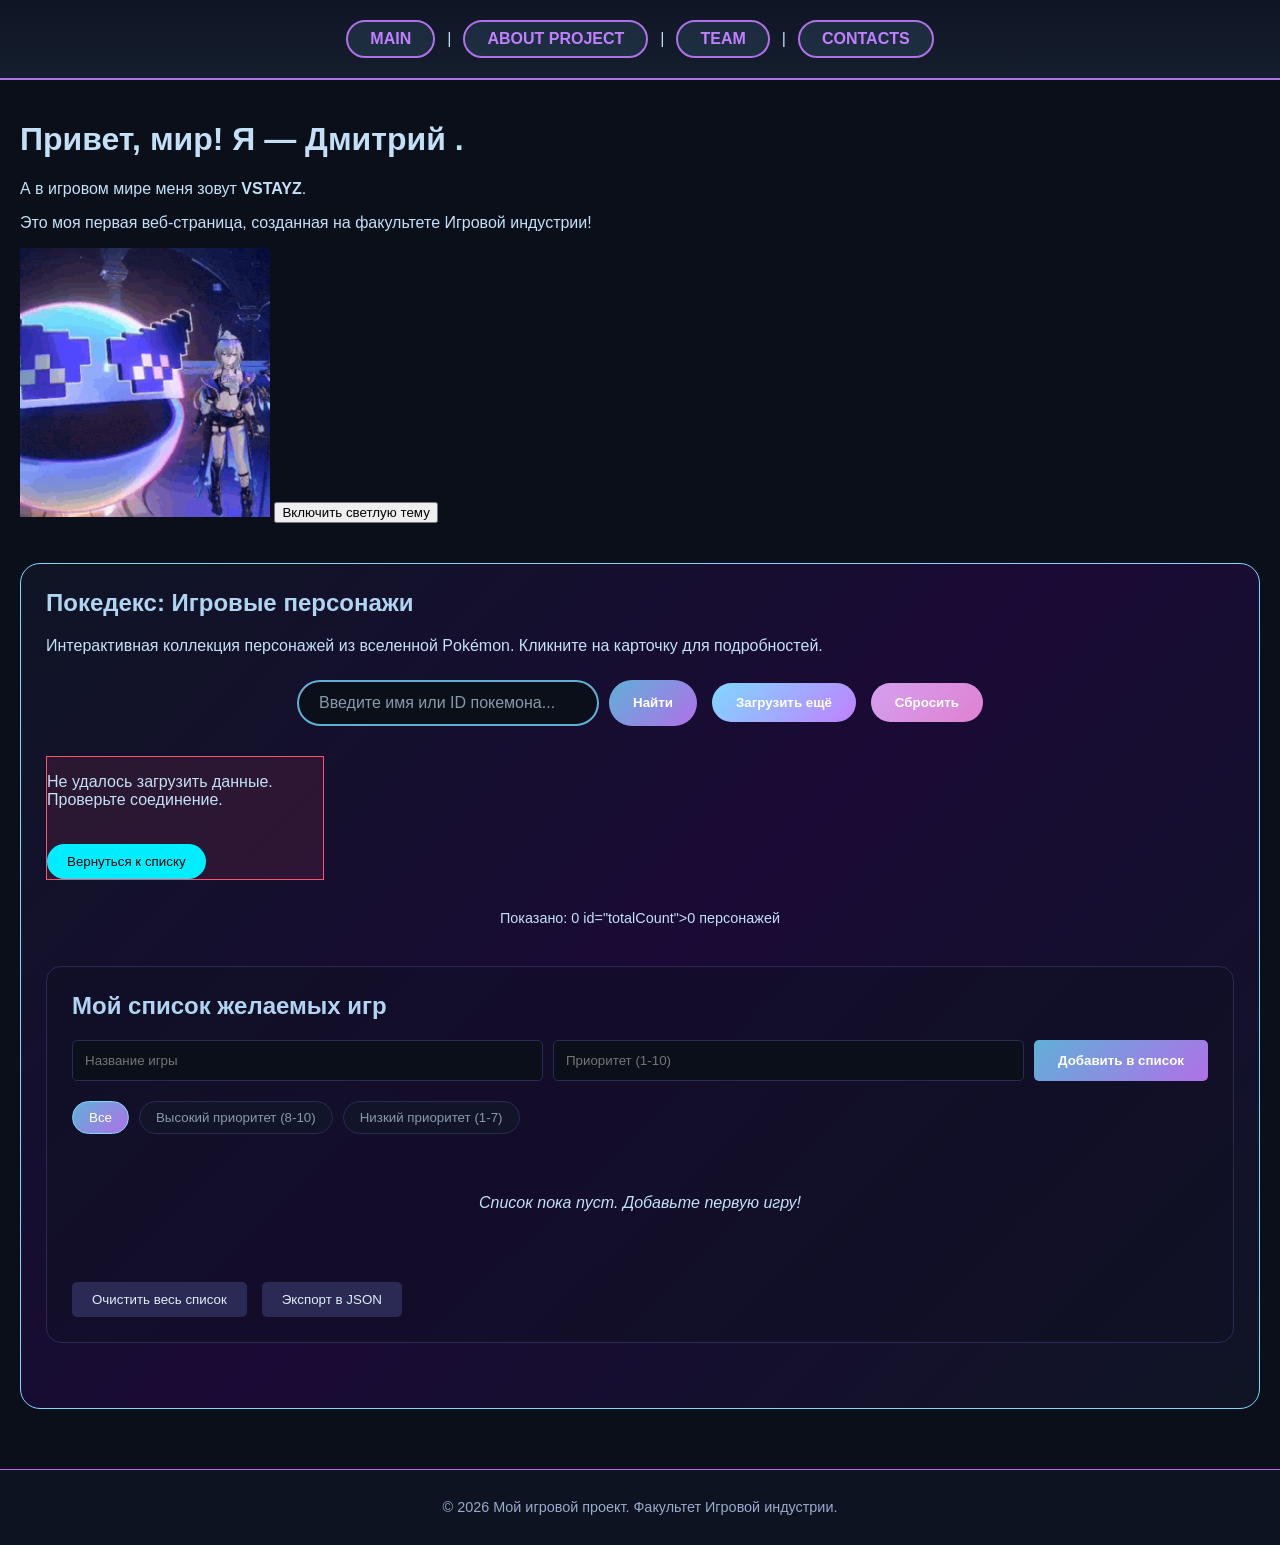
<file: index.html>
<!DOCTYPE html>
<html lang="ru">
    <head>
        <meta charset="UTF-8">
        <meta name="viewport" content="width=device-width, initial-scale=1.0">
        <title>сайт</title>
        <link rel="stylesheet" href="css/style.css">
    </head>
<body>
    <header>
        <button class="menu-toggle">☰ Меню</button>
        <nav class="main-nav">
            <a href="index.html">MAIN</a> |
            <a href="about.html">ABOUT PROJECT</a> |
            <a href="team.html">TEAM</a> |
            <a href="contacts.html">CONTACTS</a>
        </nav>
    </header>
    <main>
        <h1>Привет, мир! Я — Дмитрий .</h1>
        <p>А в игровом мире меня зовут <strong>VSTAYZ</strong>.</p>
        <p>Это моя первая веб-страница, созданная на факультете Игровой индустрии!</p>
        <img src="SW.gif"Мой игровой аватар" width="250">
        <button id="themeToggle">Включить светлую тему</button>
    
<section class="live-data"> 
 <h2>Покедекс: Игровые персонажи</h2> 
 <p>Интерактивная коллекция персонажей из вселенной Pokémon. Кликните на карточку для подробностей.</p> 
 <div class="controls"> 
  <div class="search-box"> 
   <input type="text" id="pokemonSearch" placeholder="Введите имя или ID покемона..."> 
   <button id="searchBtn">Найти</button> 
  </div> 
  <button id="loadMoreBtn">Загрузить ещё</button> 
  <button id="resetBtn">Сбросить</button> 
 </div> 
 <div class="pokedex-container" id="pokedexContainer"> 
  <!-- Карточки появятся здесь --> 
  <div class="loading">Загрузка покемонов...</div> 
 </div> 
 <div class="pagination-info"> 
  <p>Показано: <span id="shownCount">0</span> id="totalCount">0</span> персонажей</p> 
 </div>
<section class="wishlist"> 
    <h2>Мой список желаемых игр</h2> 
        
    <div class="add-game-form"> 
        <input type="text" id="gameInput" placeholder="Название игры"> 
        <input type="text" id="priorityInput" placeholder="Приоритет (1-10)"> 
        <button id="addGameBtn">Добавить в список</button> 
    </div> 
         
    <div class="filters"> 
        <button class="filter-btn active" data-filter="all">Все</button> 
        <button class="filter-btn" data-filter="high">Высокий приоритет (8-10)</button> 
        <button class="filter-btn" data-filter="low">Низкий приоритет (1-7)</button>
    </div> 
         
    <div id="wishlistContainer"> 
        <!-- Сюда JS вставит игры --> 
        <p class="empty-message">Список пока пуст. Добавьте первую игру!</p> 
    </div> 
         
    <div class="wishlist-actions"> 
        <button id="clearAllBtn">Очистить весь список</button> 
        <button id="exportBtn">Экспорт в JSON</button> 
    </div> 
</section>
</main>
<footer>
<p>© 2026 Мой игровой проект. Факультет Игровой индустрии.</p>
</footer>
<script src="js/script.js"></script>
</body>
</html>
</file>
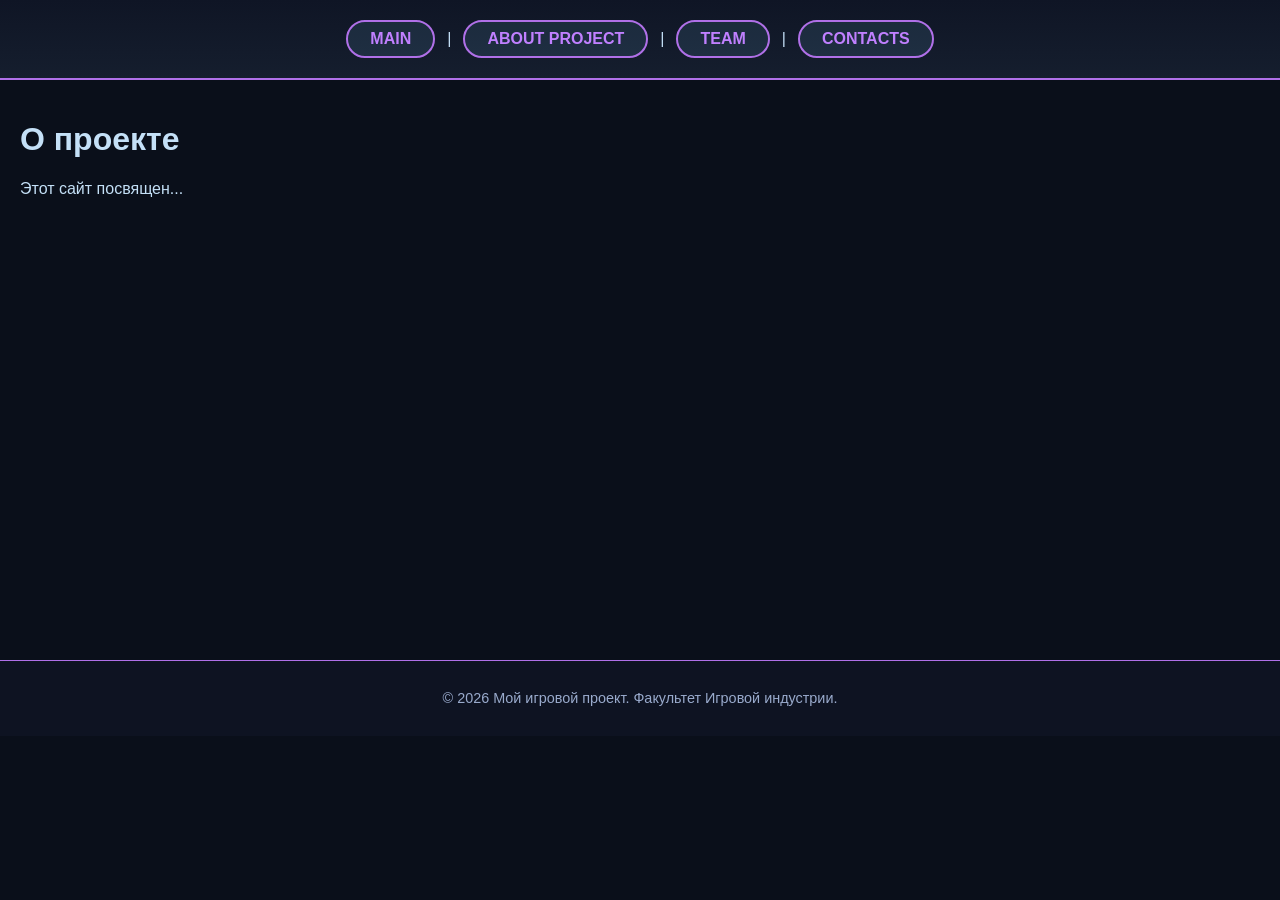
<file: about.html>
<!DOCTYPE html>
<html lang="ru">
<head>
    <meta charset="UTF-8">
    <meta name="viewport" content="width=device-width, initial-scale=1.0">
    <title>сайт</title>
    <link rel="stylesheet" href="css/style.css">
</head>
<body>
 <header>
  <button class="menu-toggle">☰ Меню</button>
  <nav class="main-nav">
   <a href="index.html">MAIN</a> |
   <a href="about.html">ABOUT PROJECT</a> |
   <a href="team.html">TEAM</a> |
   <a href="contacts.html">CONTACTS</a>
  </nav>
 </header>
<main>
 <h1>О проекте</h1><p>Этот сайт посвящен...</p>
</main>
<footer>
<p>© 2026 Мой игровой проект. Факультет Игровой индустрии.</p>
</footer>
<script src="js/script.js"></script>
</body>
</html>
</file>
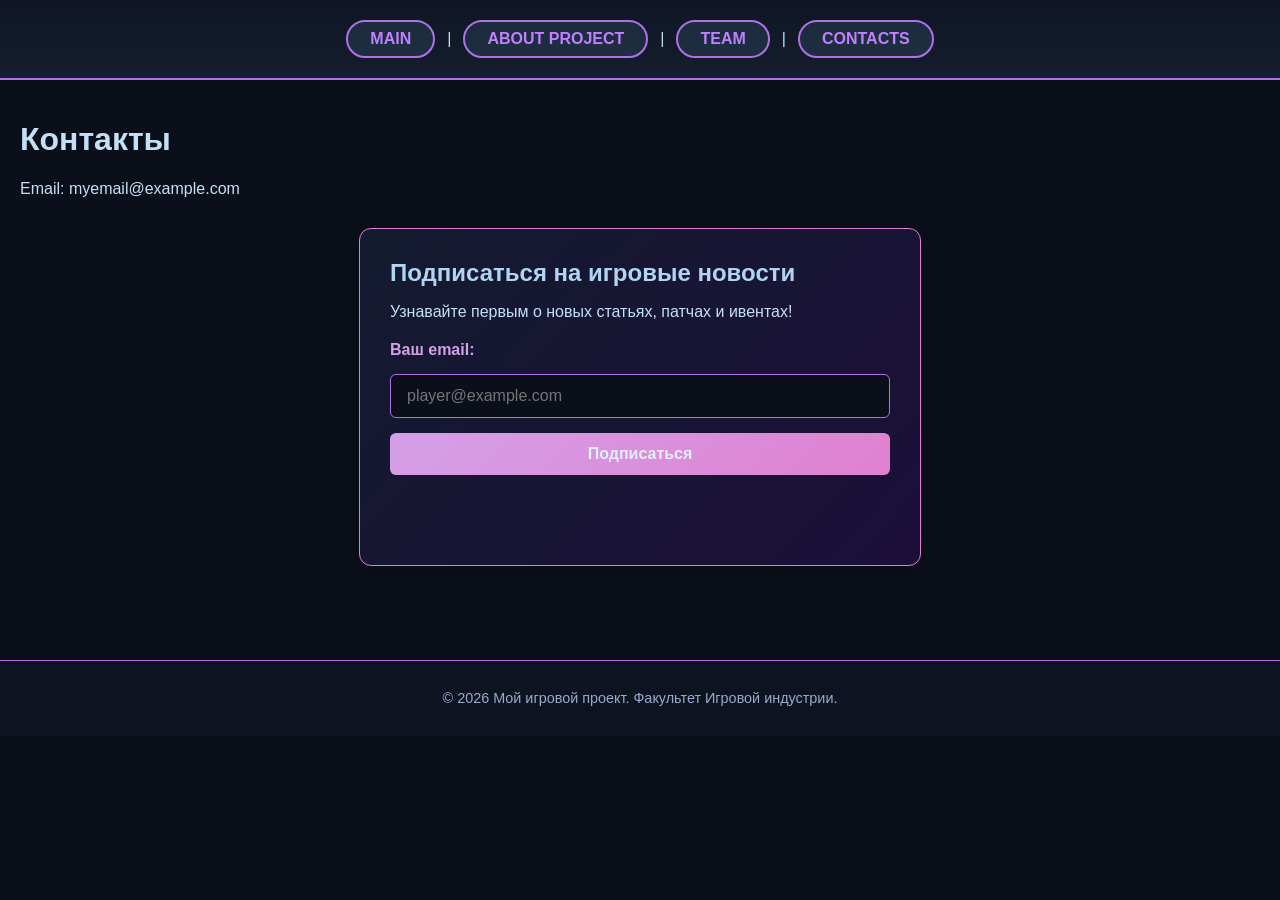
<file: contacts.html>
<!DOCTYPE html>
<html lang="ru">
<head>
    <meta charset="UTF-8">
    <meta name="viewport" content="width=device-width, initial-scale=1.0">
    <title>сайт</title>
    <link rel="stylesheet" href="css/style.css">
</head>
<body>
 <header>
  <button class="menu-toggle">☰ Меню</button>
  <nav class="main-nav">
   <a href="index.html">MAIN</a> |
   <a href="about.html">ABOUT PROJECT</a> |
   <a href="team.html">TEAM</a> |
   <a href="contacts.html">CONTACTS</a>
  </nav>
 </header>
<main>
 <h1>Контакты</h1><p>Email: myemail@example.com</p>
 <section class="subscribe"> 
<h2>Подписаться на игровые новости</h2> 
<p>Узнавайте первым о новых статьях, патчах и ивентах!</p> 
<form id="newsForm"> 
<label for="email">Ваш email:</label> 
<input 
type="email" 
id="email" 
placeholder="player@example.com" required> 
<button type="submit">Подписаться</button> 
</form>  
<div id="message"></div> <!-- Сюда будем выводить сообщение --> 
</section>
</main>
<footer>
<p>© 2026 Мой игровой проект. Факультет Игровой индустрии.</p>
</footer>
<script src="js/script.js"></script>
</body>
</html>
</file>
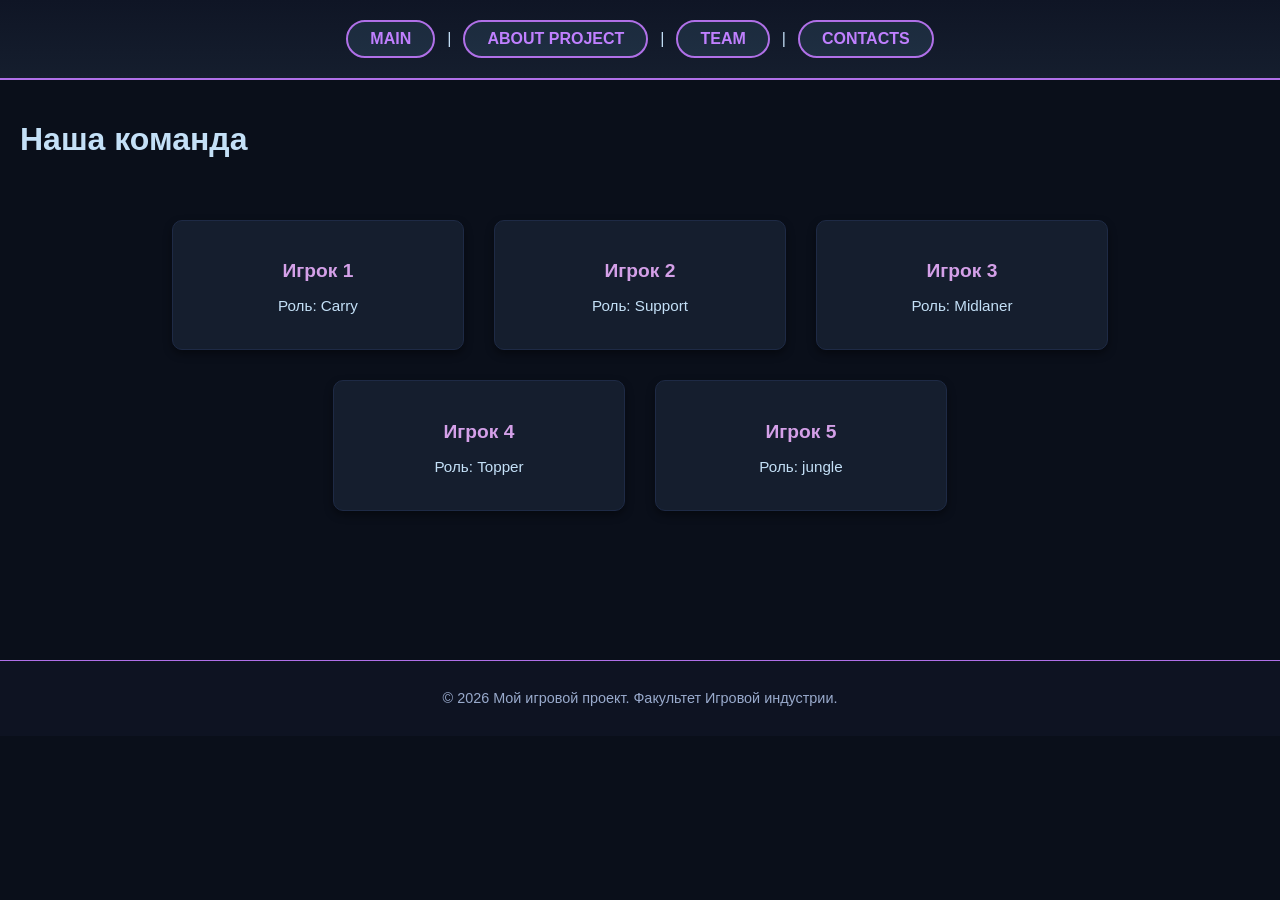
<file: team.html>
<!DOCTYPE html>
<html lang="ru">
<head>
    <meta charset="UTF-8">
    <meta name="viewport" content="width=device-width, initial-scale=1.0">
    <title>сайт</title>
    <link rel="stylesheet" href="css/style.css">
</head>
<body>
 <header>
  <button class="menu-toggle">☰ Меню</button>
  <nav class="main-nav">
   <a href="index.html">MAIN</a> |
   <a href="about.html">ABOUT PROJECT</a> |
   <a href="team.html">TEAM</a> |
   <a href="contacts.html">CONTACTS</a>
  </nav>
 </header>
<main>
 <h1>Наша команда</h1>
 <div class="team-container">
  <div class="member-card">
   <h3>Игрок 1</h3>
   <p>Роль: Carry</p>
  </div>
  <div class="member-card">
   <h3>Игрок 2</h3>
   <p>Роль: Support</p>
  </div>
  <div class="member-card">
   <h3>Игрок 3</h3>
   <p>Роль: Midlaner</p>
  </div>
  <div class="member-card">
   <h3>Игрок 4</h3>
   <p>Роль: Topper</p>
  </div>
  <div class="member-card">
   <h3>Игрок 5</h3>
   <p>Роль: jungle</p>
  </div>
</main>
<footer>
<p>© 2026 Мой игровой проект. Факультет Игровой индустрии.</p>
</footer>
<script src="js/script.js"></script>
</body>
</html>
</file>
<file: css/style.css>
/* ============================================
   CSS VARIABLES (Тёмная тема по умолчанию)
   ============================================ */
:root {
  /* Основные фоны */
  --bg-primary: #0a0f1a;
  --bg-secondary: rgba(15, 20, 35, 0.9);
  --bg-card: #151e2e;
  --bg-card-hover: #1a2540;
  --bg-input: #0a0f1a;
  --bg-modal: linear-gradient(135deg, #0f1525 0%, #1a1040 100%);
  --bg-header: rgba(15, 20, 35, 0.9);
  --bg-footer: rgba(15, 20, 35, 0.9);
  --bg-subscribe: rgba(20, 28, 50, 0.85);
  --bg-pokedex: linear-gradient(135deg, #0f1525 25%, #1a0a35 100%);
  --bg-wishlist: rgba(15, 15, 35, 0.6);
  --bg-wishlist-item: #12152a;
  --bg-wishlist-actions: #2a2a55;
  --bg-filter: #12152a;

  /* Тексты */
  --text-primary: #c4e0f7;
  --text-secondary: #e0eef7;
  --text-heading: #b0d4f1;
  --text-label: #d4a0e8;
  --text-muted: #8899aa;
  --text-footer: #99aacc;
  --text-nav: #c080ff;
  --text-nav-hover: #ffffff;
  --text-h3-card: #d4a0e8;
  --text-stat-label: #8899aa;
  --text-empty: #7788aa;

  /* Акцентные цвета */
  --accent-blue: #80d8ff;
  --accent-blue-bright: #40b8f0;
  --accent-blue-dim: #60b0d8;
  --accent-blue-glow: rgba(128, 216, 255, 0.3);
  --accent-blue-bg: rgba(128, 216, 255, 0.1);
  --accent-purple: #b070e8;
  --accent-purple-deep: #8040c0;
  --accent-purple-light: #d4a0f0;
  --accent-pink: #e080d0;
  --accent-pink-soft: #d4a0e8;
  --accent-pink-hover: #a060b0;
  --accent-pink-glow: rgba(224, 128, 208, 0.3);

  /* Границы */
  --border-primary: #1a2540;
  --border-accent: #80d8ff;
  --border-purple: #b070e8;
  --border-pink: #e080d0;
  --border-pink-dim: #a060b0;
  --border-card: #1e2a45;
  --border-hover: #d4a0e8;
  --border-input: #b070e8;
  --border-wishlist: #2a2a55;
  --border-wishlist-hover: #80d8ff;
  --border-subscribe: #e080d0;
  --border-pokedex: #80d8ff;
  --border-modal: #b070e8;
  --border-nav-divider: #60b0d8;

  /* Тени */
  --shadow-card: rgba(0, 0, 0, 0.4);
  --shadow-card-hover: rgba(176, 112, 232, 0.25);
  --shadow-pokedex: rgba(128, 216, 255, 0.25);
  --shadow-btn-hover: rgba(128, 216, 255, 0.3);
  --shadow-nav: rgba(192, 128, 255, 0.3);

  /* Градиенты */
  --gradient-btn-main: linear-gradient(135deg, #80d8ff 0%, #b070e8 50%, #d4a0f0 100%);
  --gradient-btn-alt: linear-gradient(135deg, #a0c0f0 0%, #c080ff 50%, #e080d0 100%);
  --gradient-btn-reset: linear-gradient(135deg, #d4a0f0 0%, #e080d0 100%);
  --gradient-btn-search: linear-gradient(135deg, #60b0d8 0%, #b070e8 100%);
  --gradient-btn-load: linear-gradient(135deg, #80d8ff 0%, #c080ff 100%);
  --gradient-card-top: linear-gradient(90deg, #80d8ff, #b070e8, #d4a0f0);
  --gradient-card-bg: linear-gradient(160deg, #151e2e 0%, #1a1040 100%);
  --gradient-card-bg-hover: linear-gradient(160deg, #1a2540 0%, #2a1050 100%);
  --gradient-modal: linear-gradient(135deg, #0f1525 0%, #1a1040 100%);
  --gradient-header: linear-gradient(180deg, #0f1525 0%, #151e2e 100%);
  --gradient-nav: linear-gradient(90deg, #c080ff, #80d8ff);
  --gradient-subscribe-bg: linear-gradient(135deg, rgba(20, 28, 50, 0.9) 0%, rgba(30, 15, 60, 0.9) 100%);
  --gradient-pokedex-bg: linear-gradient(135deg, #0f1525 0%, #1a0a35 50%, #0f1525 100%);
  --gradient-form-btn: linear-gradient(135deg, #d4a0e8 0%, #e080d0 100%);
  --gradient-form-btn-hover: linear-gradient(135deg, #b070e8 0%, #c080ff 100%);

  /* Успех / Ошибка */
  --success-bg: rgba(128, 216, 255, 0.1);
  --success-color: #80d8ff;
  --success-border: #60b0d8;
  --error-bg: rgba(255, 80, 120, 0.1);
  --error-color: #ff6088;
  --error-border: #ff5070;
}

/* ============================================
   LIGHT THEME OVERRIDES
   ============================================ */
body.light-theme {
  --bg-primary: #eef4fa;
  --bg-secondary: rgba(210, 225, 240, 0.9);
  --bg-card: #dde8f5;
  --bg-card-hover: #c8d8ea;
  --bg-input: #ffffff;
  --bg-modal: linear-gradient(135deg, #dde8f5 0%, #e8d0f0 100%);
  --bg-header: #d0e0f0;
  --bg-footer: #d0e0f0;
  --bg-subscribe: rgba(210, 225, 240, 0.85);
  --bg-pokedex: linear-gradient(135deg, #d0e0f0 25%, #e0d0f0 100%);
  --bg-wishlist: rgba(230, 235, 245, 0.8);
  --bg-wishlist-item: #dde8f5;
  --bg-wishlist-actions: #c8d8ea;
  --bg-filter: #dde8f5;

  --text-primary: #1a2a40;
  --text-secondary: #2a3855;
  --text-heading: #1a2a40;
  --text-label: #7040a0;
  --text-muted: #667788;
  --text-footer: #3d5464;
  --text-nav: #7040a0;
  --text-nav-hover: #1a2a40;
  --text-h3-card: #7040a0;
  --text-stat-label: #667788;
  --text-empty: #6677aa;

  --accent-blue: #4090c0;
  --accent-blue-bright: #3080b0;
  --accent-blue-dim: #60a0c8;
  --accent-blue-glow: rgba(64, 144, 192, 0.2);
  --accent-blue-bg: rgba(64, 144, 192, 0.1);
  --accent-purple: #8050c0;
  --accent-purple-deep: #6030a0;
  --accent-purple-light: #a070d0;
  --accent-pink: #b060a0;
  --accent-pink-soft: #a070b0;
  --accent-pink-hover: #8050a0;
  --accent-pink-glow: rgba(176, 96, 160, 0.2);

  --border-primary: #b8c8d8;
  --border-accent: #4090c0;
  --border-purple: #8050c0;
  --border-pink: #a070b0;
  --border-pink-dim: #8050a0;
  --border-card: #b8c8d8;
  --border-hover: #8050c0;
  --border-input: #8050c0;
  --border-wishlist: #b8c8d8;
  --border-wishlist-hover: #4090c0;
  --border-subscribe: #a070b0;
  --border-pokedex: #60a0c8;
  --border-modal: #60a0c8;
  --border-nav-divider: #8090a0;

  --shadow-card: rgba(0, 0, 0, 0.08);
  --shadow-card-hover: rgba(128, 80, 192, 0.15);
  --shadow-pokedex: rgba(64, 144, 192, 0.2);
  --shadow-btn-hover: rgba(64, 144, 192, 0.25);
  --shadow-nav: rgba(112, 64, 160, 0.2);

  --gradient-btn-main: linear-gradient(135deg, #60a0c8 0%, #8050c0 50%, #a070b0 100%);
  --gradient-btn-alt: linear-gradient(135deg, #80a8c8 0%, #9060b0 50%, #b070a0 100%);
  --gradient-btn-reset: linear-gradient(135deg, #a070b0 0%, #b060a0 100%);
  --gradient-btn-search: linear-gradient(135deg, #5090b8 0%, #8050c0 100%);
  --gradient-btn-load: linear-gradient(135deg, #60a0c8 0%, #9060b0 100%);
  --gradient-card-top: linear-gradient(90deg, #4090c0, #8050c0, #a070b0);
  --gradient-card-bg: linear-gradient(160deg, #dde8f5 0%, #e8d0f0 100%);
  --gradient-card-bg-hover: linear-gradient(160deg, #c8d8ea 0%, #d8c0e0 100%);
  --gradient-modal: linear-gradient(135deg, #dde8f5 0%, #e8d0f0 100%);
  --gradient-header: linear-gradient(180deg, #d0e0f0 0%, #dde8f5 100%);
  --gradient-nav: linear-gradient(90deg, #7040a0, #4090c0);
  --gradient-subscribe-bg: linear-gradient(135deg, rgba(210, 225, 240, 0.9) 0%, rgba(230, 210, 245, 0.9) 100%);
  --gradient-pokedex-bg: linear-gradient(135deg, #d0e0f0 0%, #e0d0f0 50%, #d0e0f0 100%);
  --gradient-form-btn: linear-gradient(135deg, #a070b0 0%, #b060a0 100%);
  --gradient-form-btn-hover: linear-gradient(135deg, #8050c0 0%, #9060b0 100%);

  --success-bg: rgba(64, 144, 192, 0.1);
  --success-color: #4090c0;
  --success-border: #3080b0;
  --error-bg: rgba(255, 80, 120, 0.08);
  --error-color: #cc4060;
  --error-border: #cc4060;
}

/* ============================================
   BASE STYLES
   ============================================ */
body {
  font-family: Arial, sans-serif;
  background-color: var(--bg-primary);
  color: var(--text-primary);
  margin: 0;
  transition: background-color 0.3s, color 0.3s;
}

main {
  padding: 20px;
  min-height: 60vh;
}

/* ============================================
   HEADER & NAVIGATION
   ============================================ */
/* ============================================
   HEADER & NAVIGATION
   ============================================ */
header {
  background: var(--gradient-header);
  padding: 20px;
  text-align: center;
  border-bottom: 2px solid var(--border-purple);
}

nav {
  display: flex;
  justify-content: center;
  align-items: center;
  gap: 12px;
  flex-wrap: wrap;
}

nav a {
  display: inline-block;
  color: var(--text-nav);
  text-decoration: none;
  font-weight: bold;
  font-size: 1em;
  padding: 8px 22px;
  border-radius: 25px;
  border: 2px solid var(--border-purple);
  background: var(--accent-blue-bg);
  transition: all 0.3s ease;
  position: relative;
  overflow: hidden;
}

/* Разделитель между кнопками — убираем */
nav a::before,
nav a::after {
  content: none;
}

nav a:hover {
  color: var(--text-nav-hover);
  background: var(--gradient-btn-search);
  border-color: var(--accent-blue);
  box-shadow: 0 0 15px var(--accent-blue-glow), 0 0 30px var(--accent-pink-glow);
  transform: translateY(-2px);
  text-shadow: 0 0 8px rgba(255, 255, 255, 0.5);
}

nav a:active {
  transform: translateY(0);
  box-shadow: 0 0 8px var(--accent-blue-glow);
}

/* Анимация свечения при наведении */
nav a::before {
  content: '';
  position: absolute;
  top: 0;
  left: -100%;
  width: 100%;
  height: 100%;
  background: linear-gradient(90deg, transparent, rgba(128, 216, 255, 0.15), transparent);
  transition: left 0.5s;
}

nav a:hover::before {
  left: 100%;
}

/* Mobile menu toggle */
.menu-toggle {
  display: none;
  background: var(--accent-blue-bg);
  border: 1px solid var(--accent-blue);
  color: var(--accent-blue);
  font-size: 1.5em;
  padding: 5px 15px;
  cursor: pointer;
  border-radius: 8px;
  transition: all 0.3s;
}

.menu-toggle:hover {
  background: var(--accent-blue-glow);
  box-shadow: 0 0 10px var(--accent-blue-glow);
}

/* ============================================
   FOOTER
   ============================================ */
footer {
  background: var(--bg-footer);
  padding: 15px;
  text-align: center;
  color: var(--text-footer);
  font-size: 0.9em;
  border-top: 1px solid var(--border-purple);
}

/* ============================================
   TEAM SECTION
   ============================================ */
.team-container {
  display: flex;
  flex-wrap: wrap;
  justify-content: center;
  gap: 30px;
  padding: 40px 20px;
}

.member-card {
  background: var(--bg-card);
  border: 1px solid var(--border-card);
  border-radius: 10px;
  padding: 20px;
  width: 250px;
  text-align: center;
  box-shadow: 0 4px 8px var(--shadow-card);
  transition: transform 0.3s ease, border-color 0.3s, box-shadow 0.3s;
}

.member-card:hover {
  transform: translateY(-5px);
  border-color: var(--border-hover);
  box-shadow: 0 8px 20px var(--shadow-card-hover);
}

.member-card h3 {
  color: var(--text-h3-card);
  margin-bottom: 10px;
  font-size: 1.2em;
}

.member-card p {
  color: var(--text-primary);
  font-size: 0.95em;
}

/* ============================================
   SUBSCRIBE / NEWS FORM
   ============================================ */
.subscribe {
  max-width: 500px;
  margin: 30px auto;
  padding: 30px;
  background: var(--gradient-subscribe-bg);
  border-radius: 12px;
  border: 1px solid var(--border-pink);
  box-shadow: 0 4px 15px rgba(0, 0, 0, 0.2);
}

.subscribe h2 {
  color: var(--text-heading);
  margin-top: 0;
  margin-bottom: 10px;
}

.subscribe p {
  color: var(--text-primary);
  margin-bottom: 20px;
}

#newsForm {
  display: flex;
  flex-direction: column;
  gap: 15px;
  margin-top: 20px;
}

#newsForm label {
  font-weight: bold;
  color: var(--text-label);
}

#newsForm input {
  padding: 12px 16px;
  border: 1px solid var(--border-input);
  border-radius: 6px;
  background-color: var(--bg-input);
  color: var(--text-secondary);
  font-size: 1em;
  transition: border-color 0.3s, box-shadow 0.3s;
}

#newsForm input:focus {
  outline: none;
  border-color: var(--accent-purple);
  box-shadow: 0 0 8px var(--accent-blue-glow);
}

#newsForm button {
  padding: 12px;
  background: var(--gradient-form-btn);
  color: var(--text-secondary);
  border: none;
  border-radius: 6px;
  font-weight: bold;
  font-size: 1em;
  cursor: pointer;
  transition: background 0.3s, transform 0.2s, box-shadow 0.3s;
}

#newsForm button:hover {
  background: var(--gradient-form-btn-hover);
  transform: translateY(-2px);
  box-shadow: 0 5px 15px var(--accent-pink-glow);
}

#message {
  margin-top: 20px;
  padding: 10px;
  border-radius: 5px;
  text-align: center;
  font-weight: bold;
  min-height: 20px;
}

.success {
  background-color: var(--success-bg);
  color: var(--success-color);
  border: 1px solid var(--success-border);
}

.error {
  background-color: var(--error-bg);
  color: var(--error-color);
  border: 1px solid var(--error-border);
}

/* ============================================
   POKEDEX SECTION
   ============================================ */
.live-data {
  margin: 40px 0;
  padding: 25px;
  background: var(--gradient-pokedex-bg);
  border-radius: 20px;
  border: 1px solid var(--border-pokedex);
}

.live-data h2 {
  color: var(--text-heading);
  margin-top: 0;
}

.live-data p {
  color: var(--text-primary);
  margin-bottom: 20px;
}

.controls {
  display: flex;
  flex-wrap: wrap;
  gap: 15px;
  margin: 25px 0;
  align-items: center;
  justify-content: center;
}

.search-box {
  display: flex;
  gap: 10px;
  flex: 1;
  max-width: 400px;
}

.search-box input {
  flex: 1;
  padding: 12px 20px;
  background-color: var(--bg-input);
  border: 2px solid var(--accent-blue-dim);
  color: var(--text-secondary);
  border-radius: 30px;
  font-size: 1em;
  transition: border-color 0.3s, box-shadow 0.3s;
}

.search-box input:focus {
  outline: none;
  border-color: var(--accent-blue);
  box-shadow: 0 0 10px var(--accent-blue-glow);
}

.search-box input::placeholder {
  color: var(--text-muted);
}

.search-box button {
  padding: 12px 24px;
  background: var(--gradient-btn-search);
  color: #ffffff;
  border: none;
  border-radius: 30px;
  font-weight: bold;
  cursor: pointer;
  transition: transform 0.3s, box-shadow 0.3s;
}

#loadMoreBtn {
  padding: 12px 24px;
  background: var(--gradient-btn-load);
  color: #ffffff;
  border: none;
  border-radius: 30px;
  font-weight: bold;
  cursor: pointer;
  transition: transform 0.3s, box-shadow 0.3s;
}

#resetBtn {
  padding: 12px 24px;
  background: var(--gradient-btn-reset);
  color: #ffffff;
  border: none;
  border-radius: 30px;
  font-weight: bold;
  cursor: pointer;
  transition: transform 0.3s, box-shadow 0.3s;
}

.search-box button:hover,
#loadMoreBtn:hover,
#resetBtn:hover {
  transform: translateY(-2px);
  box-shadow: 0 5px 15px var(--shadow-btn-hover);
}

/* Pokedex grid */
.pokedex-container {
  display: grid;
  grid-template-columns: repeat(auto-fill, minmax(220px, 1fr));
  gap: 25px;
  margin: 30px 0;
}

.pokemon-card {
  background: var(--gradient-card-bg);
  border-radius: 15px;
  padding: 20px;
  text-align: center;
  border: 2px solid transparent;
  transition: all 0.4s cubic-bezier(0.175, 0.885, 0.32, 1.275);
  cursor: pointer;
  position: relative;
  overflow: hidden;
}

.pokemon-card::before {
  content: '';
  position: absolute;
  top: 0;
  left: 0;
  right: 0;
  height: 4px;
  background: var(--gradient-card-top);
  opacity: 0;
  transition: opacity 0.3s;
}

.pokemon-card:hover {
  transform: translateY(-10px) scale(1.03);
  border-color: var(--accent-blue);
  box-shadow: 0 15px 30px var(--shadow-pokedex);
  background: var(--gradient-card-bg-hover);
}

.pokemon-card:hover::before {
  opacity: 1;
}

.pokemon-card img {
  width: 140px;
  height: 140px;
  object-fit: contain;
  background: rgba(255, 255, 255, 0.05);
  border-radius: 50%;
  padding: 15px;
  margin-bottom: 15px;
  transition: transform 0.5s;
}

.pokemon-card:hover img {
  transform: rotate(10deg) scale(1.1);
}

.pokemon-card h3 {
  color: var(--accent-blue);
  margin: 10px 0 5px 0;
  font-size: 1.3em;
  text-transform: capitalize;
}

.pokemon-id {
  position: absolute;
  top: 15px;
  right: 15px;
  background: var(--accent-blue-bg);
  color: var(--accent-blue);
  padding: 5px 12px;
  border-radius: 20px;
  font-size: 0.8em;
  font-weight: bold;
}

/* Type badges */
.types {
  display: flex;
  justify-content: center;
  gap: 8px;
  margin: 12px 0;
  flex-wrap: wrap;
}

.type-badge {
  padding: 5px 15px;
  border-radius: 20px;
  font-size: 0.8em;
  font-weight: bold;
  color: white;
  text-shadow: 1px 1px 1px rgba(0, 0, 0, 0.3);
}

.type-normal { background-color: #A8A878; }
.type-fire { background-color: #F08030; }
.type-water { background-color: #6890F0; }
.type-electric { background-color: #F8D030; }
.type-grass { background-color: #78C850; }
.type-ice { background-color: #98D8D8; }
.type-fighting { background-color: #C03028; }
.type-poison { background-color: #A040A0; }
.type-ground { background-color: #E0C068; }
.type-flying { background-color: #A890F0; }
.type-psychic { background-color: #F85888; }
.type-bug { background-color: #A8B820; }
.type-rock { background-color: #B8A038; }
.type-ghost { background-color: #705898; }
.type-dragon { background-color: #7038F8; }
.type-dark { background-color: #705848; }
.type-steel { background-color: #B8B8D0; }
.type-fairy { background-color: #EE99AC; }

/* Stats */
.stats {
  display: flex;
  justify-content: space-around;
  margin-top: 15px;
  padding-top: 15px;
  border-top: 1px solid rgba(255, 255, 255, 0.1);
}

.stat {
  text-align: center;
}

.stat-value {
  font-size: 1.2em;
  font-weight: bold;
  color: var(--accent-blue);
}

.stat-label {
  font-size: 0.7em;
  color: var(--text-stat-label);
  text-transform: uppercase;
  letter-spacing: 1px;
}

.pagination-info {
  text-align: center;
  margin-top: 30px;
  color: var(--text-muted);
  font-size: 0.9em;
}

.loading {
  text-align: center;
  padding: 60px;
  color: var(--accent-blue);
  font-size: 1.2em;
  grid-column: 1 / -1;
}

.error-msg {
  text-align: center;
  padding: 40px;
  color: var(--accent-purple-light);
  font-size: 1.1em;
  grid-column: 1 / -1;
}

/* Modal */
.modal {
  display: none;
  position: fixed;
  top: 0;
  left: 0;
  width: 100%;
  height: 100%;
  background: rgba(0, 0, 0, 0.8);
  z-index: 1000;
  justify-content: center;
  align-items: center;
}

.modal-content {
  background: var(--gradient-modal);
  padding: 30px;
  border-radius: 20px;
  max-width: 500px;
  width: 90%;
  border: 2px solid var(--border-modal);
  position: relative;
}

.close-modal {
  position: absolute;
  top: 15px;
  right: 15px;
  color: var(--accent-blue);
  font-size: 28px;
  cursor: pointer;
  background: none;
  border: none;
}

.close-modal:hover {
  color: var(--error-color);
}

/* ============================================
   WISHLIST SECTION
   ============================================ */
.wishlist {
  margin: 40px 0;
  padding: 25px;
  background-color: var(--bg-wishlist);
  border-radius: 15px;
  border: 1px solid var(--border-wishlist);
}

.wishlist h2 {
  color: var(--text-heading);
  margin-top: 0;
}

.add-game-form {
  display: flex;
  gap: 10px;
  margin: 20px 0;
  flex-wrap: wrap;
}

.add-game-form input {
  flex: 1;
  min-width: 200px;
  padding: 12px;
  background-color: var(--bg-input);
  border: 1px solid var(--border-wishlist);
  color: var(--text-secondary);
  border-radius: 5px;
  transition: border-color 0.3s;
}

.add-game-form input:focus {
  outline: none;
  border-color: var(--accent-blue);
}

.add-game-form button {
  padding: 12px 24px;
  background: var(--gradient-btn-search);
  color: #ffffff;
  border: none;
  border-radius: 5px;
  font-weight: bold;
  cursor: pointer;
  transition: transform 0.2s, box-shadow 0.3s;
}

.add-game-form button:hover {
  transform: translateY(-2px);
  box-shadow: 0 5px 15px var(--accent-blue-glow);
}

.filters {
  display: flex;
  gap: 10px;
  margin: 20px 0;
  flex-wrap: wrap;
}

.filter-btn {
  padding: 8px 16px;
  background-color: var(--bg-filter);
  border: 1px solid var(--border-wishlist);
  color: var(--text-muted);
  border-radius: 20px;
  cursor: pointer;
  transition: all 0.3s;
}

.filter-btn.active {
  background: var(--gradient-btn-search);
  color: #ffffff;
  border-color: var(--accent-blue);
}

.wishlist-items {
  display: flex;
  flex-direction: column;
  gap: 10px;
}

.wishlist-item {
  display: flex;
  justify-content: space-between;
  align-items: center;
  padding: 15px;
  background-color: var(--bg-wishlist-item);
  border: 1px solid var(--border-wishlist);
  border-radius: 8px;
  transition: all 0.3s;
}

.wishlist-item:hover {
  border-color: var(--border-wishlist-hover);
  transform: translateX(5px);
}

.wishlist-item.high-priority {
  border-left: 5px solid #ff5555;
}

.wishlist-item.low-priority {
  border-left: 5px solid #55ff55;
}

.item-info h4 {
  margin: 0 0 5px 0;
  color: var(--text-secondary);
}

.item-info .priority {
  display: inline-block;
  padding: 3px 10px;
  background-color: var(--border-wishlist);
  border-radius: 12px;
  font-size: 0.8em;
}

.item-actions button {
  padding: 5px 10px;
  margin-left: 5px;
  background-color: transparent;
  border: 1px solid #555;
  color: var(--text-muted);
  border-radius: 5px;
  cursor: pointer;
  transition: all 0.3s;
}

.item-actions button:hover {
  background-color: #ff5555;
  color: white;
  border-color: #ff5555;
}

.wishlist-actions {
  display: flex;
  gap: 15px;
  margin-top: 30px;
  flex-wrap: wrap;
}

.wishlist-actions button {
  padding: 10px 20px;
  background-color: var(--bg-wishlist-actions);
  color: var(--text-secondary);
  border: none;
  border-radius: 5px;
  cursor: pointer;
  transition: background-color 0.3s;
}

.wishlist-actions button:hover {
  background-color: #3a3a66;
}

.empty-message {
  text-align: center;
  padding: 40px;
  color: var(--text-empty);
  font-style: italic;
}

/* ============================================
   RESPONSIVE / MOBILE
   ============================================ */
@media (max-width: 768px) {
  body {
    font-size: 16px;
  }

  .team-container {
    flex-direction: column;
    align-items: center;
    gap: 20px;
  }

  .member-card {
    width: 90%;
    max-width: 350px;
  }

  main {
    padding: 15px;
  }

  nav {
    display: none;
    flex-direction: column;
    gap: 10px;
    align-items: center;
  }

  nav a {
    margin: 5px 0;
    padding: 10px 20px;
    border-radius: 5px;
    width: 100%;
    text-align: center;
  }

  nav a:not(:last-child)::after {
    content: '';
    margin: 0;
  }

  nav a:hover {
    background-color: var(--accent-blue-bg);
  }

  img {
    max-width: 100%;
    height: auto;
  }

  .menu-toggle {
    display: block;
    margin: 0 auto 15px;
  }

  nav.active {
    display: flex;
  }

  .controls {
    flex-direction: column;
    align-items: stretch;
  }

  .search-box {
    max-width: 100%;
    flex-direction: column;
  }

  .search-box button {
    width: 100%;
  }
}
</file>
